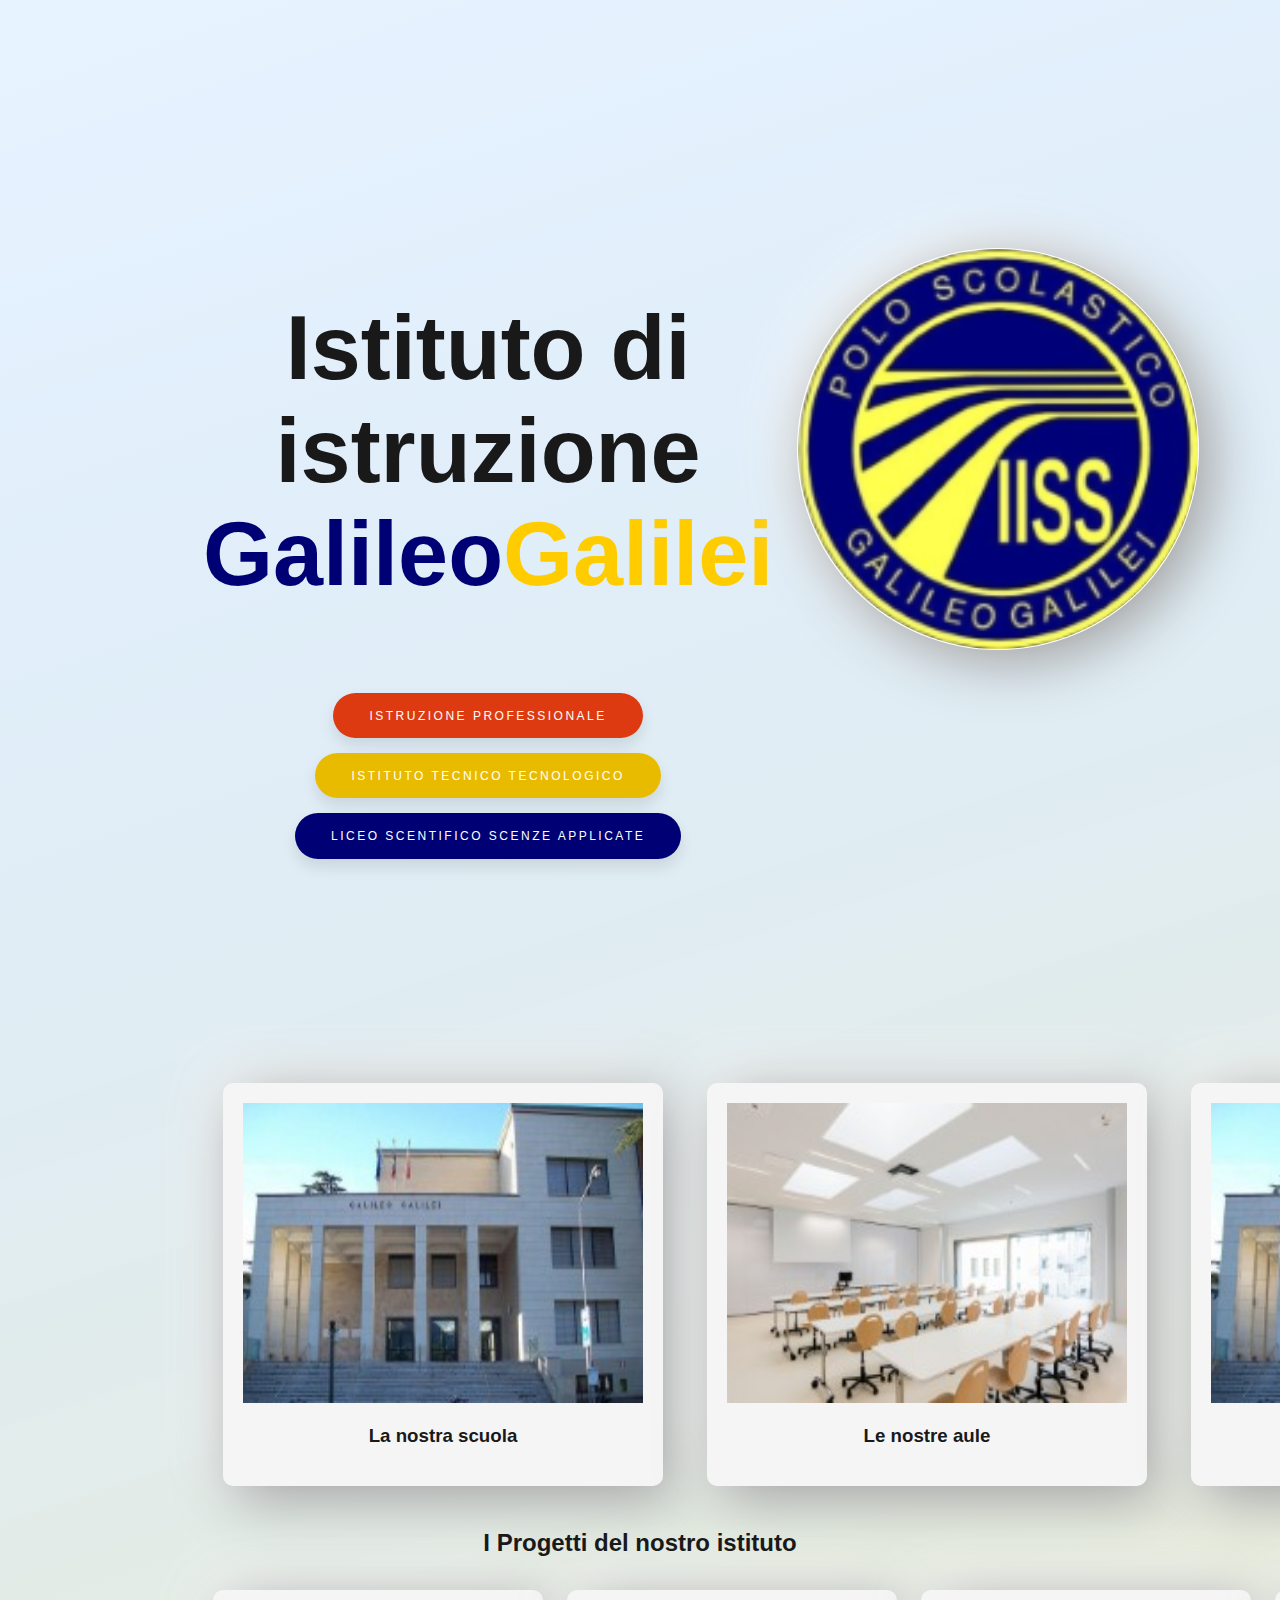
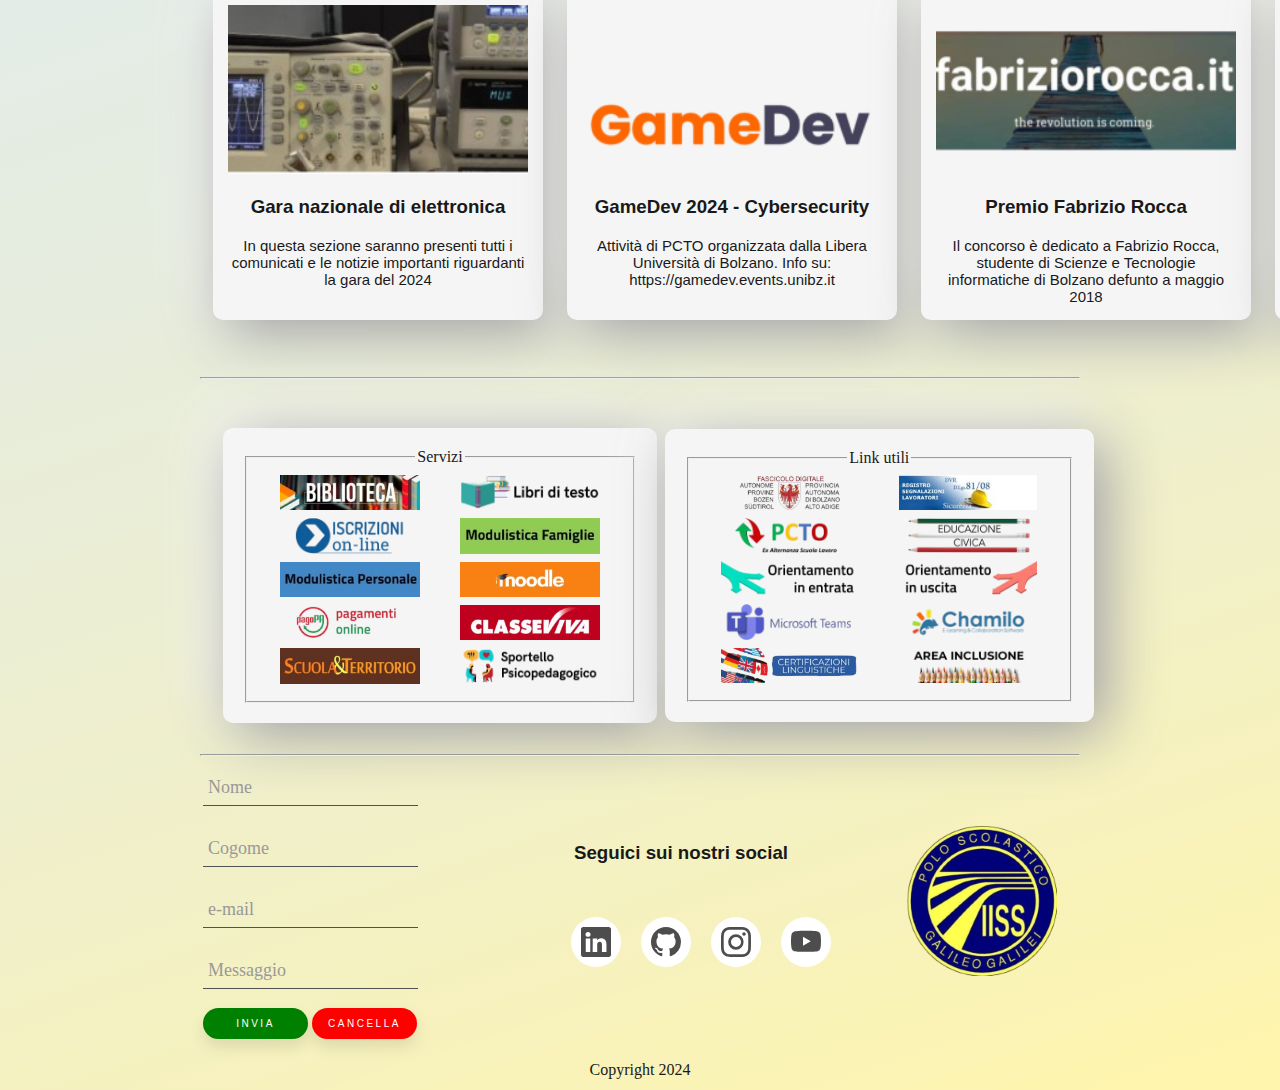
<file: galilei concept page --old/index.html>
<!DOCTYPE html>
<html lang="it">

<head>
  <meta charset="UTF-8" />
  <meta name="viewport" content="initial-scale=1.0" />
  <title>Home</title>
  <link rel="stylesheet" href="./style-1.css" />
</head>

<body>
  <table class="table-1">
    <tr>
      <td>
        <h1>
          Istituto di istruzione<br /><span style="color: rgb(0, 0, 117)">Galileo</span><span
            style="color: rgb(255, 204, 0)">Galilei</span>
        </h1>
      </td>
      <td>
        <img src="images/logo.png" alt="logo" class="logo-section" />
      </td>
    </tr>
    <tr>
      <td>
        <a href="altre pagine/indirizzi/istruzione Professionale.html">
          <button class="button-1">istruzione Professionale</button>
        </a>
        <a href="altre pagine/indirizzi/Istituto tecnico Tecnologico.html">
          <button class="button-2">Istituto tecnico Tecnologico</button>
        </a>
        <a href="altre pagine/indirizzi/Liceo scentifico scenze applicate.html">
          <button class="button-3">Liceo scentifico scenze applicate</button>
        </a>
      </td>
    </tr>
  </table>
  <br />
  <br />
  <br />
  <br />
  <br />
  <br />
  <br />
  <br />
  <br />
  <br />
  <br />
  <table style="width: 100%" id="sezione-iniziale">
    <tr>
      <td>
        <section>
          <center>
            <a href="altre pagine/La nostra scuola.html">
              <img src="images/galieo galilei facciata.jpg" alt="foto" class="imagini" />
            </a>
            <h3>La nostra scuola</h3>
          </center>
        </section>
      </td>
      <td>
        <section>
          <center>
            <a href="altre pagine/Le nostre aule.html">
              <img src="images/Klassenraum_STP_1 (1).jpg" alt="foto" class="imagini" />
            </a>
            <h3>Le nostre aule</h3>
          </center>
        </section>
      </td>
      <td>
        <section>
          <center>
            <a href="altre pagine/La nostra scuola.html">
              <img src="images/galieo galilei facciata.jpg" alt="foto" class="imagini" />
            </a>
            <h3>La nostra scuola</h3>
          </center>
        </section>
      </td>
    </tr>
  </table>

  <div align="center">
    <h2 align="center">I Progetti del nostro istituto</h2>
    <table>
      <tr>
        <td>
          <section class="sezione-progetti">
            <center>
              <img src="images/img-1.jpg" alt="01" class="immagini-progetti" />
            </center>
            <h3>Gara nazionale di elettronica</h3>
            <p>
              In questa sezione saranno presenti tutti i comunicati e le
              notizie importanti riguardanti la gara del 2024
            </p>
          </section>
        </td>
        <td>
          <section class="sezione-progetti">
            <center>
              <img src="images/img-2.png" alt="02" class="immagini-progetti" />
            </center>
            <h3>GameDev 2024 - Cybersecurity</h3>
            <p>
              Attività di PCTO organizzata dalla Libera Università di Bolzano.
              Info su: https://gamedev.events.unibz.it
            </p>
          </section>
        </td>
        <td>
          <section class="sezione-progetti">
            <center>
              <img src="images/img-3.png" alt="03" class="immagini-progetti" />
            </center>
            <h3>Premio Fabrizio Rocca</h3>
            <p>
              Il concorso è dedicato a Fabrizio Rocca, studente di Scienze e
              Tecnologie informatiche di Bolzano defunto a maggio 2018
            </p>
          </section>
        </td>
        <td>
          <section class="sezione-progetti">
            <center>
              <img src="images/img-4.png" alt="04" class="immagini-progetti" />
            </center>
            <h3>Colletta Alimentare</h3>
            <p>
              Facciamo un gesto concreto insieme Dona la tua spesa per aiutare
              chi è in difficoltà Fai la spesa per chi non può fare la spesa
            </p>
          </section>
        </td>
      </tr>
    </table>
  </div>
  <br />
  <br />
  <hr>
  <br>
  <div align="center">
    <table>
      <tr>
        <td>
          <center>
            <section class="sezioni">
              <fieldset>
                <legend align="center">Servizi</legend>
                <table>
                  <tr>
                    <td>
                      <img src="images/immagini-servizi/img-5.jpg" alt="05" class="link" />
                    </td>
                    <td>
                      <img src="images/immagini-servizi/img-6.png" alt="06" class="link" />
                    </td>
                  </tr>
                  <tr>
                    <td>
                      <img src="images/immagini-servizi/img-7.png" alt="07" class="link" />
                    </td>
                    <td>
                      <img src="images/immagini-servizi/img-8.jpg" alt="08" class="link" />
                    </td>
                  </tr>
                  <tr>
                    <td>
                      <img src="images/immagini-servizi/img-9.jpg" alt="09" class="link" />
                    </td>
                    <td>
                      <img src="images/immagini-servizi/img-10.png" alt="010" class="link" />
                    </td>
                  </tr>
                  <tr>
                    <td>
                      <img src="images/immagini-servizi/img-11.png" alt="011" class="link" />
                    </td>
                    <td>
                      <img src="images/immagini-servizi/img-12.png" alt="012" class="link" />
                    </td>
                  </tr>
                  <tr>
                    <td>
                      <img src="images/immagini-servizi/img-13.png" alt="013" class="link" />
                    </td>
                    <td>
                      <img src="images/immagini-servizi/img-14.png" alt="014" class="link" />
                    </td>
                  </tr>
                </table>
              </fieldset>
            </section>
          </center>
        </td>
        <td>
          <center>
            <section class="sezioni">
              <fieldset>
                <legend align="center">Link utili</legend>
                <table>
                  <tr>
                    <td>
                      <img src="images/immagini-link_utili/img-15.png" alt="015" class="link" />
                    </td>
                    <td>
                      <img src="images/immagini-link_utili/img-24.png" alt="024" class="link" />
                    </td>
                  </tr>
                  <tr>
                    <td>
                      <img src="images/immagini-link_utili/img-23.png" alt="023" class="link" />
                    </td>
                    <td>
                      <img src="images/immagini-link_utili/img-22.png" alt="022" class="link" />
                    </td>
                  </tr>
                  <tr>
                    <td>
                      <img src="images/immagini-link_utili/img-21.png" alt="021" class="link" />
                    </td>
                    <td>
                      <img src="images/immagini-link_utili/img-20.png" alt="020" class="link" />
                    </td>
                  </tr>
                  <tr>
                    <td>
                      <img src="images/immagini-link_utili/img-19.png" alt="019" class="link" />
                    </td>
                    <td>
                      <img src="images/immagini-link_utili/img-18.png" alt="018" class="link" />
                    </td>
                  </tr>
                  <tr>
                    <td>
                      <img src="images/immagini-link_utili/img-17.png" alt="017" class="link" />
                    </td>
                    <td>
                      <img src="images/immagini-link_utili/img-16.png" alt="016" class="link" />
                    </td>
                  </tr>
                </table>
              </fieldset>
            </section>
          </center>
        </td>
      </tr>
    </table>
  </div>
  <hr>
  <footer>
    <table class="tabella-contatti">
      <tr>
        <td class="td-1">
          <div class="wave-group">
            <input required="" type="text" class="input">
            <span class="bar"></span>
            <label class="label">
              <span class="label-char" style="--index: 0">N</span>
              <span class="label-char" style="--index: 1">o</span>
              <span class="label-char" style="--index: 2">m</span>
              <span class="label-char" style="--index: 3">e</span>
            </label>
          </div>
          <br>
        </td>
        <td rowspan="5">
          <h3>Seguici sui nostri social</h3>
          <br>
          <ul class="example-2">
            <li class="icon-content">
              <a href="https://linkedin.com/" aria-label="LinkedIn" data-social="linkedin">
                <div class="filled"></div>
                <svg xmlns="http://www.w3.org/2000/svg" width="16" height="16" fill="currentColor"
                  class="bi bi-linkedin" viewBox="0 0 16 16" xml:space="preserve">
                  <path
                    d="M0 1.146C0 .513.526 0 1.175 0h13.65C15.474 0 16 .513 16 1.146v13.708c0 .633-.526 1.146-1.175 1.146H1.175C.526 16 0 15.487 0 14.854zm4.943 12.248V6.169H2.542v7.225zm-1.2-8.212c.837 0 1.358-.554 1.358-1.248-.015-.709-.52-1.248-1.342-1.248S2.4 3.226 2.4 3.934c0 .694.521 1.248 1.327 1.248zm4.908 8.212V9.359c0-.216.016-.432.08-.586.173-.431.568-.878 1.232-.878.869 0 1.216.662 1.216 1.634v3.865h2.401V9.25c0-2.22-1.184-3.252-2.764-3.252-1.274 0-1.845.7-2.165 1.193v.025h-.016l.016-.025V6.169h-2.4c.03.678 0 7.225 0 7.225z"
                    fill="currentColor"></path>
                </svg>
              </a>
              <div class="tooltip">LinkedIn</div>
            </li>
            <li class="icon-content">
              <a href="https://www.github.com/" aria-label="GitHub" data-social="github">
                <div class="filled"></div>
                <svg xmlns="http://www.w3.org/2000/svg" width="16" height="16" fill="currentColor" class="bi bi-github"
                  viewBox="0 0 16 16" xml:space="preserve">
                  <path
                    d="M8 0C3.58 0 0 3.58 0 8c0 3.54 2.29 6.53 5.47 7.59.4.07.55-.17.55-.38 0-.19-.01-.82-.01-1.49-2.01.37-2.53-.49-2.69-.94-.09-.23-.48-.94-.82-1.13-.28-.15-.68-.52-.01-.53.63-.01 1.08.58 1.23.82.72 1.21 1.87.87 2.33.66.07-.52.28-.87.51-1.07-1.78-.2-3.64-.89-3.64-3.95 0-.87.31-1.59.82-2.15-.08-.2-.36-1.02.08-2.12 0 0 .67-.21 2.2.82.64-.18 1.32-.27 2-.27s1.36.09 2 .27c1.53-1.04 2.2-.82 2.2-.82.44 1.1.16 1.92.08 2.12.51.56.82 1.27.82 2.15 0 3.07-1.87 3.75-3.65 3.95.29.25.54.73.54 1.48 0 1.07-.01 1.93-.01 2.2 0 .21.15.46.55.38A8.01 8.01 0 0 0 16 8c0-4.42-3.58-8-8-8"
                    fill="currentColor"></path>
                </svg>
              </a>
              <div class="tooltip">GitHub</div>
            </li>
            <li class="icon-content">
              <a href="https://www.instagram.com/" aria-label="Instagram" data-social="instagram">
                <div class="filled"></div>
                <svg xmlns="http://www.w3.org/2000/svg" width="16" height="16" fill="currentColor"
                  class="bi bi-instagram" viewBox="0 0 16 16" xml:space="preserve">
                  <path
                    d="M8 0C5.829 0 5.556.01 4.703.048 3.85.088 3.269.222 2.76.42a3.9 3.9 0 0 0-1.417.923A3.9 3.9 0 0 0 .42 2.76C.222 3.268.087 3.85.048 4.7.01 5.555 0 5.827 0 8.001c0 2.172.01 2.444.048 3.297.04.852.174 1.433.372 1.942.205.526.478.972.923 1.417.444.445.89.719 1.416.923.51.198 1.09.333 1.942.372C5.555 15.99 5.827 16 8 16s2.444-.01 3.298-.048c.851-.04 1.434-.174 1.943-.372a3.9 3.9 0 0 0 1.416-.923c.445-.445.718-.891.923-1.417.197-.509.332-1.09.372-1.942C15.99 10.445 16 10.173 16 8s-.01-2.445-.048-3.299c-.04-.851-.175-1.433-.372-1.941a3.9 3.9 0 0 0-.923-1.417A3.9 3.9 0 0 0 13.24.42c-.51-.198-1.092-.333-1.943-.372C10.443.01 10.172 0 7.998 0zm-.717 1.442h.718c2.136 0 2.389.007 3.232.046.78.035 1.204.166 1.486.275.373.145.64.319.92.599s.453.546.598.92c.11.281.24.705.275 1.485.039.843.047 1.096.047 3.231s-.008 2.389-.047 3.232c-.035.78-.166 1.203-.275 1.485a2.5 2.5 0 0 1-.599.919c-.28.28-.546.453-.92.598-.28.11-.704.24-1.485.276-.843.038-1.096.047-3.232.047s-2.39-.009-3.233-.047c-.78-.036-1.203-.166-1.485-.276a2.5 2.5 0 0 1-.92-.598 2.5 2.5 0 0 1-.6-.92c-.109-.281-.24-.705-.275-1.485-.038-.843-.046-1.096-.046-3.233s.008-2.388.046-3.231c.036-.78.166-1.204.276-1.486.145-.373.319-.64.599-.92s.546-.453.92-.598c.282-.11.705-.24 1.485-.276.738-.034 1.024-.044 2.515-.045zm4.988 1.328a.96.96 0 1 0 0 1.92.96.96 0 0 0 0-1.92m-4.27 1.122a4.109 4.109 0 1 0 0 8.217 4.109 4.109 0 0 0 0-8.217m0 1.441a2.667 2.667 0 1 1 0 5.334 2.667 2.667 0 0 1 0-5.334"
                    fill="currentColor"></path>
                </svg>
              </a>
              <div class="tooltip">Instagram</div>
            </li>
            <li class="icon-content">
              <a href="https://youtube.com/" aria-label="Youtube" data-social="youtube">
                <div class="filled"></div>
                <svg xmlns="http://www.w3.org/2000/svg" width="16" height="16" fill="currentColor" class="bi bi-youtube"
                  viewBox="0 0 16 16" xml:space="preserve">
                  <path
                    d="M8.051 1.999h.089c.822.003 4.987.033 6.11.335a2.01 2.01 0 0 1 1.415 1.42c.101.38.172.883.22 1.402l.01.104.022.26.008.104c.065.914.073 1.77.074 1.957v.075c-.001.194-.01 1.108-.082 2.06l-.008.105-.009.104c-.05.572-.124 1.14-.235 1.558a2.01 2.01 0 0 1-1.415 1.42c-1.16.312-5.569.334-6.18.335h-.142c-.309 0-1.587-.006-2.927-.052l-.17-.006-.087-.004-.171-.007-.171-.007c-1.11-.049-2.167-.128-2.654-.26a2.01 2.01 0 0 1-1.415-1.419c-.111-.417-.185-.986-.235-1.558L.09 9.82l-.008-.104A31 31 0 0 1 0 7.68v-.123c.002-.215.01-.958.064-1.778l.007-.103.003-.052.008-.104.022-.26.01-.104c.048-.519.119-1.023.22-1.402a2.01 2.01 0 0 1 1.415-1.42c.487-.13 1.544-.21 2.654-.26l.17-.007.172-.006.086-.003.171-.007A100 100 0 0 1 7.858 2zM6.4 5.209v4.818l4.157-2.408z"
                    fill="currentColor"></path>
                </svg>
              </a>
              <div class="tooltip">Youtube</div>
            </li>
          </ul>

        </td>
        <td rowspan="5">
          <img src="images/logo.png" alt="logo-section">
        </td>
      </tr>
      <tr>
        <td class="td-1">
          <div class="wave-group">
            <input required="" type="text" class="input">
            <span class="bar"></span>
            <label class="label">
              <span class="label-char" style="--index: 0">C</span>
              <span class="label-char" style="--index: 1">o</span>
              <span class="label-char" style="--index: 2">g</span>
              <span class="label-char" style="--index: 3">o</span>
              <span class="label-char" style="--index: 4">m</span>
              <span class="label-char" style="--index: 5">e</span>
            </label>
          </div>
          <br>
        </td>
      </tr>
      <tr>
        <td class="td-1">
          <div class="wave-group">
            <input required="" type="email" class="input">
            <span class="bar"></span>
            <label class="label">
              <span class="label-char" style="--index: 0">e</span>
              <span class="label-char" style="--index: 1">-</span>
              <span class="label-char" style="--index: 2">m</span>
              <span class="label-char" style="--index: 3">a</span>
              <span class="label-char" style="--index: 4">i</span>
              <span class="label-char" style="--index: 5">l</span>
            </label>
          </div>
          <br>
        </td>
      </tr>
      <tr>
        <td class="td-1">
          <div class="wave-group">
            <input required="" type="email" class="input">
            <span class="bar"></span>
            <label class="label">
              <span class="label-char" style="--index: 0">M</span>
              <span class="label-char" style="--index: 1">e</span>
              <span class="label-char" style="--index: 2">s</span>
              <span class="label-char" style="--index: 3">s</span>
              <span class="label-char" style="--index: 4">a</span>
              <span class="label-char" style="--index: 5">g</span>
              <span class="label-char" style="--index: 6">g</span>
              <span class="label-char" style="--index: 7">i</span>
              <span class="label-char" style="--index: 8">o</span>
            </label>
          </div>
        </td>
      </tr>
      <tr>
        <td class="td-1">
          <input type="submit" name="submit" value="Invia" class="button-form-1">
          <input type="reset" name="reset" value="Cancella" class="button-form-2">
        </td>
      </tr>
      <tr>
        <td colspan="3">
          <br>
          Copyright 2024
        </td>
      </tr>
    </table>
  </footer>
</body>

</html>
</file>
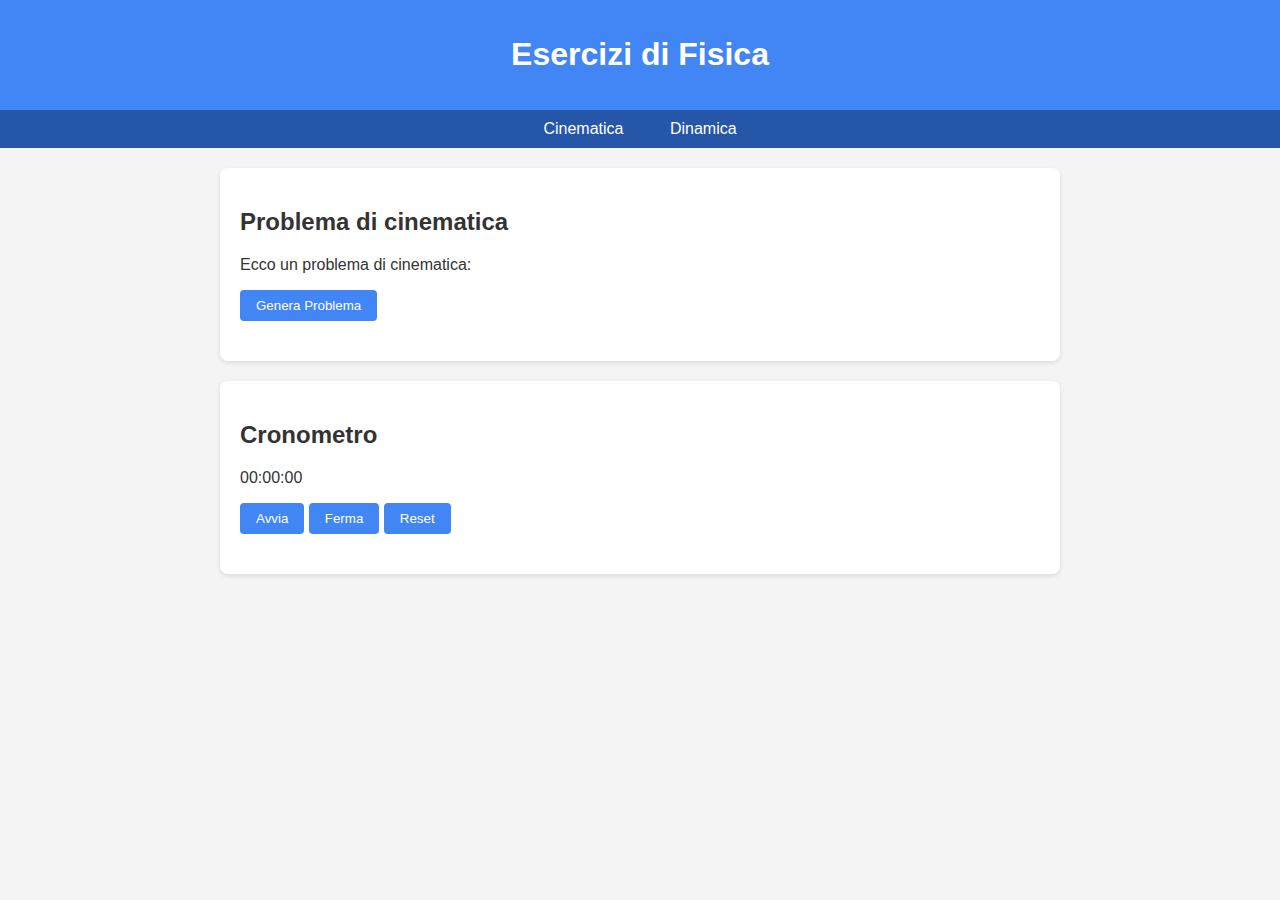
<file: genereatore esercizi fisica/index.html>
<!DOCTYPE html>
<html lang="it">
<head>
    <meta charset="UTF-8">
    <meta name="viewport" content="width=device-width, initial-scale=1.0">
    <title>Esercizi di Fisica</title>
    
    <link rel="stylesheet" href="styles.css">
</head>
<body>
    <header>
        <h1>Esercizi di Fisica</h1>
    </header>

    <nav>
        <a href="#cinematica">Cinematica</a>
        <a href="#dinamica">Dinamica</a>
    </nav>

    <div class="container">
        <section id="cinematica">
            <h2>Problema di cinematica</h2>
            <p>Ecco un problema di cinematica:</p>
            <p id="problema"></p>
            <button onclick="generaProblema()">Genera Problema</button>
        </section>
    </div>

    <div class="container">
        <section id="cronometro">
            <h2>Cronometro</h2>
            <p id="timer">00:00:00</p>
            <button onclick="startCronometro()">Avvia</button>
            <button onclick="stopCronometro()">Ferma</button>
            <button onclick="resetCronometro()">Reset</button>
        </section>
    </div>
    
    <script src="scripts.js"></script>
</body>
</html>
</file>
<file: galilei concept page --old/style-1.css>
body {
  margin-left: 200px;
  margin-right: 200px;
  color: rgb(25, 25, 26);

  background: linear-gradient(
    342deg,
    hsl(52.68, 100%, 83.92%) 0%,
    hsl(52.68, 100%, 83.92%) 1%,
    hsla(52.85, 97.91%, 83.95%, 0.992) 1%,
    hsla(52.85, 97.91%, 83.95%, 0.992) 2%,
    hsla(53.02, 95.8%, 83.98%, 0.984) 2%,
    hsla(53.02, 95.8%, 83.98%, 0.984) 3%,
    hsla(53.21, 93.68%, 84.01%, 0.976) 3%,
    hsla(53.21, 93.68%, 84.01%, 0.976) 4%,
    hsla(53.41, 91.55%, 84.04%, 0.968) 4%,
    hsla(53.41, 91.55%, 84.04%, 0.968) 5%,
    hsla(53.62, 89.4%, 84.07%, 0.961) 5%,
    hsla(53.62, 89.4%, 84.07%, 0.961) 6%,
    hsla(53.84, 87.24%, 84.09%, 0.953) 6%,
    hsla(53.84, 87.24%, 84.09%, 0.953) 7%,
    hsla(54.08, 85.07%, 84.11%, 0.945) 7%,
    hsla(54.08, 85.07%, 84.11%, 0.945) 8%,
    hsla(54.34, 82.88%, 84.13%, 0.937) 8%,
    hsla(54.34, 82.88%, 84.13%, 0.937) 9%,
    hsla(54.61, 80.68%, 84.15%, 0.929) 9%,
    hsla(54.61, 80.68%, 84.15%, 0.929) 10%,
    hsla(54.89, 78.47%, 84.17%, 0.921) 10%,
    hsla(54.89, 78.47%, 84.17%, 0.921) 11%,
    hsla(55.2, 76.26%, 84.19%, 0.913) 11%,
    hsla(55.2, 76.26%, 84.19%, 0.913) 12%,
    hsla(55.53, 74.03%, 84.2%, 0.905) 12%,
    hsla(55.53, 74.03%, 84.2%, 0.905) 13%,
    hsla(55.89, 71.79%, 84.21%, 0.898) 13%,
    hsla(55.89, 71.79%, 84.21%, 0.898) 14%,
    hsla(56.27, 69.55%, 84.22%, 0.89) 14%,
    hsla(56.27, 69.55%, 84.22%, 0.89) 15%,
    hsla(56.68, 67.29%, 84.23%, 0.882) 15%,
    hsla(56.68, 67.29%, 84.23%, 0.882) 16%,
    hsla(57.12, 65.03%, 84.24%, 0.874) 16%,
    hsla(57.12, 65.03%, 84.24%, 0.874) 17%,
    hsla(57.6, 62.76%, 84.25%, 0.866) 17%,
    hsla(57.6, 62.76%, 84.25%, 0.866) 18%,
    hsla(58.11, 60.49%, 84.25%, 0.858) 18%,
    hsla(58.11, 60.49%, 84.25%, 0.858) 19%,
    hsla(58.68, 58.21%, 84.26%, 0.85) 19%,
    hsla(58.68, 58.21%, 84.26%, 0.85) 20%,
    hsla(59.29, 55.92%, 84.26%, 0.842) 20%,
    hsla(59.29, 55.92%, 84.26%, 0.842) 21%,
    hsla(59.95, 53.63%, 84.26%, 0.835) 21%,
    hsla(59.95, 53.63%, 84.26%, 0.835) 22%,
    hsla(60.68, 52.23%, 84.35%, 0.827) 22%,
    hsla(60.68, 52.23%, 84.35%, 0.827) 23%,
    hsla(61.45, 50.87%, 84.44%, 0.819) 23%,
    hsla(61.45, 50.87%, 84.44%, 0.819) 24%,
    hsla(62.28, 49.5%, 84.54%, 0.811) 24%,
    hsla(62.28, 49.5%, 84.54%, 0.811) 25%,
    hsla(63.18, 48.12%, 84.63%, 0.803) 25%,
    hsla(63.18, 48.12%, 84.63%, 0.803) 26%,
    hsla(64.14, 46.72%, 84.73%, 0.795) 26%,
    hsla(64.14, 46.72%, 84.73%, 0.795) 27%,
    hsla(65.19, 45.3%, 84.82%, 0.787) 27%,
    hsla(65.19, 45.3%, 84.82%, 0.787) 28%,
    hsla(66.31, 43.87%, 84.91%, 0.779) 28%,
    hsla(66.31, 43.87%, 84.91%, 0.779) 29%,
    hsla(67.54, 42.42%, 85%, 0.772) 29%,
    hsla(67.54, 42.42%, 85%, 0.772) 30%,
    hsla(68.87, 40.95%, 85.09%, 0.764) 30%,
    hsla(68.87, 40.95%, 85.09%, 0.764) 31%,
    hsla(70.33, 39.47%, 85.18%, 0.756) 31%,
    hsla(70.33, 39.47%, 85.18%, 0.756) 32%,
    hsla(71.92, 37.97%, 85.26%, 0.748) 32%,
    hsla(71.92, 37.97%, 85.26%, 0.748) 33%,
    hsla(73.67, 36.46%, 85.35%, 0.74) 33%,
    hsla(73.67, 36.46%, 85.35%, 0.74) 34%,
    hsla(75.61, 34.93%, 85.44%, 0.732) 34%,
    hsla(75.61, 34.93%, 85.44%, 0.732) 35%,
    hsla(77.75, 33.38%, 85.52%, 0.724) 35%,
    hsla(77.75, 33.38%, 85.52%, 0.724) 36%,
    hsla(80.14, 31.82%, 85.61%, 0.716) 36%,
    hsla(80.14, 31.82%, 85.61%, 0.716) 37%,
    hsla(82.81, 30.24%, 85.69%, 0.708) 37%,
    hsla(82.81, 30.24%, 85.69%, 0.708) 38%,
    hsla(85.82, 28.65%, 85.77%, 0.701) 38%,
    hsla(85.82, 28.65%, 85.77%, 0.701) 39%,
    hsla(89.24, 27.03%, 85.85%, 0.693) 39%,
    hsla(89.24, 27.03%, 85.85%, 0.693) 40%,
    hsla(93.14, 25.41%, 85.93%, 0.685) 40%,
    hsla(93.14, 25.41%, 85.93%, 0.685) 41%,
    hsla(97.64, 23.76%, 86.01%, 0.677) 41%,
    hsla(97.64, 23.76%, 86.01%, 0.677) 42%,
    hsla(102.88, 22.1%, 86.09%, 0.669) 42%,
    hsla(102.88, 22.1%, 86.09%, 0.669) 43%,
    hsla(109.06, 20.42%, 86.17%, 0.661) 43%,
    hsla(109.06, 20.42%, 86.17%, 0.661) 44%,
    hsla(116.44, 18.72%, 86.25%, 0.653) 44%,
    hsla(116.44, 18.72%, 86.25%, 0.653) 45%,
    hsla(124.96, 18.27%, 86.12%, 0.645) 45%,
    hsla(124.96, 18.27%, 86.12%, 0.645) 46%,
    hsla(132.96, 18.71%, 85.83%, 0.638) 46%,
    hsla(132.96, 18.71%, 85.83%, 0.638) 47%,
    hsla(140.29, 19.13%, 85.54%, 0.63) 47%,
    hsla(140.29, 19.13%, 85.54%, 0.63) 48%,
    hsla(147.04, 19.55%, 85.25%, 0.622) 48%,
    hsla(147.04, 19.55%, 85.25%, 0.622) 49%,
    hsla(153.26, 19.95%, 84.96%, 0.614) 49%,
    hsla(153.26, 19.95%, 84.96%, 0.614) 50%,
    hsla(159.01, 20.34%, 84.67%, 0.606) 50%,
    hsla(159.01, 20.34%, 84.67%, 0.606) 51%,
    hsla(164.34, 20.72%, 84.38%, 0.598) 51%,
    hsla(164.34, 20.72%, 84.38%, 0.598) 52%,
    hsla(169.28, 21.09%, 84.08%, 0.59) 52%,
    hsla(169.28, 21.09%, 84.08%, 0.59) 53%,
    hsla(173.88, 21.45%, 83.79%, 0.582) 53%,
    hsla(173.88, 21.45%, 83.79%, 0.582) 54%,
    hsla(178.17, 21.8%, 83.49%, 0.575) 54%,
    hsla(178.17, 21.8%, 83.49%, 0.575) 55%,
    hsla(182.09, 23.13%, 83.33%, 0.567) 55%,
    hsla(182.09, 23.13%, 83.33%, 0.567) 56%,
    hsla(185.37, 25.25%, 83.27%, 0.559) 56%,
    hsla(185.37, 25.25%, 83.27%, 0.559) 57%,
    hsla(188.12, 27.36%, 83.22%, 0.551) 57%,
    hsla(188.12, 27.36%, 83.22%, 0.551) 58%,
    hsla(190.46, 29.45%, 83.16%, 0.543) 58%,
    hsla(190.46, 29.45%, 83.16%, 0.543) 59%,
    hsla(192.47, 31.53%, 83.1%, 0.535) 59%,
    hsla(192.47, 31.53%, 83.1%, 0.535) 60%,
    hsla(194.21, 33.59%, 83.04%, 0.527) 60%,
    hsla(194.21, 33.59%, 83.04%, 0.527) 61%,
    hsla(195.73, 35.64%, 82.97%, 0.519) 61%,
    hsla(195.73, 35.64%, 82.97%, 0.519) 62%,
    hsla(197.08, 37.68%, 82.91%, 0.512) 62%,
    hsla(197.08, 37.68%, 82.91%, 0.512) 63%,
    hsla(198.27, 39.7%, 82.84%, 0.504) 63%,
    hsla(198.27, 39.7%, 82.84%, 0.504) 64%,
    hsla(199.34, 41.7%, 82.77%, 0.496) 64%,
    hsla(199.34, 41.7%, 82.77%, 0.496) 65%,
    hsla(200.29, 43.69%, 82.7%, 0.488) 65%,
    hsla(200.29, 43.69%, 82.7%, 0.488) 66%,
    hsla(201.15, 45.66%, 82.63%, 0.48) 66%,
    hsla(201.15, 45.66%, 82.63%, 0.48) 67%,
    hsla(201.93, 47.61%, 82.55%, 0.472) 67%,
    hsla(201.93, 47.61%, 82.55%, 0.472) 68%,
    hsla(202.64, 49.55%, 82.47%, 0.464) 68%,
    hsla(202.64, 49.55%, 82.47%, 0.464) 69%,
    hsla(203.28, 51.47%, 82.4%, 0.456) 69%,
    hsla(203.28, 51.47%, 82.4%, 0.456) 70%,
    hsla(203.87, 53.38%, 82.32%, 0.448) 70%,
    hsla(203.87, 53.38%, 82.32%, 0.448) 71%,
    hsla(204.41, 55.26%, 82.23%, 0.441) 71%,
    hsla(204.41, 55.26%, 82.23%, 0.441) 72%,
    hsla(204.9, 57.13%, 82.15%, 0.433) 72%,
    hsla(204.9, 57.13%, 82.15%, 0.433) 73%,
    hsla(205.36, 58.98%, 82.06%, 0.425) 73%,
    hsla(205.36, 58.98%, 82.06%, 0.425) 74%,
    hsla(205.78, 60.81%, 81.98%, 0.417) 74%,
    hsla(205.78, 60.81%, 81.98%, 0.417) 75%,
    hsla(206.17, 62.62%, 81.89%, 0.409) 75%,
    hsla(206.17, 62.62%, 81.89%, 0.409) 76%,
    hsla(206.52, 64.41%, 81.79%, 0.401) 76%,
    hsla(206.52, 64.41%, 81.79%, 0.401) 77%,
    hsla(206.85, 66.19%, 81.7%, 0.393) 77%,
    hsla(206.85, 66.19%, 81.7%, 0.393) 78%,
    hsla(207.16, 67.94%, 81.6%, 0.385) 78%,
    hsla(207.16, 67.94%, 81.6%, 0.385) 79%,
    hsla(207.45, 69.67%, 81.5%, 0.378) 79%,
    hsla(207.45, 69.67%, 81.5%, 0.378) 80%,
    hsla(207.71, 71.39%, 81.4%, 0.37) 80%,
    hsla(207.71, 71.39%, 81.4%, 0.37) 81%,
    hsla(207.96, 73.08%, 81.3%, 0.362) 81%,
    hsla(207.96, 73.08%, 81.3%, 0.362) 82%,
    hsla(208.19, 74.76%, 81.19%, 0.354) 82%,
    hsla(208.19, 74.76%, 81.19%, 0.354) 83%,
    hsla(208.4, 76.41%, 81.09%, 0.346) 83%,
    hsla(208.4, 76.41%, 81.09%, 0.346) 84%,
    hsla(208.6, 78.05%, 80.98%, 0.338) 84%,
    hsla(208.6, 78.05%, 80.98%, 0.338) 85%,
    hsla(208.78, 79.66%, 80.87%, 0.33) 85%,
    hsla(208.78, 79.66%, 80.87%, 0.33) 86%,
    hsla(208.95, 81.25%, 80.75%, 0.322) 86%,
    hsla(208.95, 81.25%, 80.75%, 0.322) 87%,
    hsla(209.11, 82.82%, 80.63%, 0.315) 87%,
    hsla(209.11, 82.82%, 80.63%, 0.315) 88%,
    hsla(209.25, 84.37%, 80.51%, 0.307) 88%,
    hsla(209.25, 84.37%, 80.51%, 0.307) 89%,
    hsla(209.39, 85.9%, 80.39%, 0.299) 89%,
    hsla(209.39, 85.9%, 80.39%, 0.299) 90%,
    hsla(209.52, 87.41%, 80.27%, 0.291) 90%,
    hsla(209.52, 87.41%, 80.27%, 0.291) 91%,
    hsla(209.63, 88.9%, 80.14%, 0.283) 91%,
    hsla(209.63, 88.9%, 80.14%, 0.283) 92%,
    hsla(209.74, 90.36%, 80.01%, 0.275) 92%,
    hsla(209.74, 90.36%, 80.01%, 0.275) 93%,
    hsla(209.84, 91.8%, 79.88%, 0.267) 93%,
    hsla(209.84, 91.8%, 79.88%, 0.267) 94%,
    hsla(209.93, 93.23%, 79.74%, 0.259) 94%,
    hsla(209.93, 93.23%, 79.74%, 0.259) 95%,
    hsla(210.02, 94.62%, 79.6%, 0.252) 95%,
    hsla(210.02, 94.62%, 79.6%, 0.252) 96%,
    hsla(210.09, 96%, 79.46%, 0.244) 96%,
    hsla(210.09, 96%, 79.46%, 0.244) 97%,
    hsla(210.16, 97.36%, 79.32%, 0.236) 97%,
    hsla(210.16, 97.36%, 79.32%, 0.236) 98%,
    hsla(210.22, 98.69%, 79.17%, 0.228) 98%,
    hsla(210.22, 98.69%, 79.17%, 0.228) 99%,
    hsla(210.28, 100%, 79.02%, 0.22) 99%,
    hsla(210.28, 100%, 79.02%, 0.22) 100%
  );
}

h1 {
  font-family: Arial, Helvetica, sans-serif;
  font-size: 90px;
}

h2,
h3,
h4,
h5,
h6 {
  font-family: Arial, Helvetica, sans-serif;
}

p {
  font-family: sans-serif;
  font-size: 15px;
}

section {
  padding: 20px;
  margin: 20px;
  background-color: rgb(245, 245, 245);
  border-radius: 10px;
  box-shadow: 11px 11px 60px #9a9a9a, -11px -11px 60px #ffffff;
  width: 400px;
}

#sezione-iniziale section {
  padding: 20px;
  margin: 20px;
  background-color: rgb(245, 245, 245);
  border-radius: 10px;
  box-shadow: 11px 11px 60px #9a9a9a, -11px -11px 60px #ffffff;
  width: 400px;
  transition: all 0.2s;
}

#sezione-iniziale section:hover {
  transform: scale(1.05);
}

td {
  text-align: center;
}

.td-1 {
  text-align: left;
}

.table-1 {
  margin-top: 225px;
  width: 100%;
}

.tabella-contatti {
  text-align: left;
  width: 100%;
}

.logo {
  height: 400px;
  margin-right: auto;
  margin-top: auto;
  margin-bottom: auto;
}

.logo-social {
  width: 70px;
  margin-right: 15px;
  margin-left: 15px;
}

.logo-section {
  height: 400px;
  margin-right: auto;
  margin-top: auto;
  margin-bottom: auto;
  padding: 1px;
  margin: 20px;
  background-color: #fff;
  border-radius: 100000000px;
  box-shadow: 11px 11px 60px #9a9a9a, -11px -11px 60px #ffffff;
}

.title-section {
  padding: 20px;
  margin: 20px;
  background-color: #fff;
  border-radius: 10px;
  box-shadow: 11px 11px 60px #9a9a9a, -11px -11px 60px #ffffff;
}

.sezione-progetti {
  padding: 15px;
  margin: 10px;
  background-color: rgb(245, 245, 245);
  border-radius: 10px;
  box-shadow: 11px 11px 60px #9a9a9a, -11px -11px 60px #ffffff;
  width: 300px;
  height: 300px;
  transition: all 0.2s;
}

.sezione-progetti:hover {
  transform: scale(1.04) rotate(1deg);
}

.sezioni {
  padding: 20px;
  margin: 20px;
  background-color: rgb(245, 245, 245);
  border-radius: 10px;
  box-shadow: 11px 11px 60px #9a9a9a, -11px -11px 60px #ffffff;
  width: 90%;
}

.button-1 {
  padding: 1.3em 3em;
  font-size: 12px;
  text-transform: uppercase;
  letter-spacing: 2.5px;
  font-weight: 500;
  color: white;
  background-color: rgb(221, 58, 17);
  border: none;
  border-radius: 45px;
  box-shadow: 0px 8px 15px rgba(0, 0, 0, 0.1);
  transition: all 0.3s ease 0s;
  cursor: pointer;
  outline: none;
  margin-top: 15px;
}

.button-1:hover {
  background-color: rgb(224, 237, 244);
  box-shadow: 0px 15px 20px rgba(221, 58, 17);
  color: black;
  transform: translateY(-7px);
}

.button-1:active {
  transform: translateY(-1px);
}

.button-2 {
  padding: 1.3em 3em;
  font-size: 12px;
  text-transform: uppercase;
  letter-spacing: 2.5px;
  font-weight: 500;
  color: white;
  background-color: rgb(233, 187, 0);
  border: none;
  border-radius: 45px;
  box-shadow: 0px 8px 15px rgba(0, 0, 0, 0.1);
  transition: all 0.3s ease 0s;
  cursor: pointer;
  outline: none;
  margin-top: 15px;
}

.button-2:hover {
  background-color: rgb(224, 237, 244);
  box-shadow: 0px 15px 20px rgba(233, 187, 0);
  color: black;
  transform: translateY(-7px);
}

.button-2:active {
  transform: translateY(-1px);
}

.button-3 {
  padding: 1.3em 3em;
  font-size: 12px;
  text-transform: uppercase;
  letter-spacing: 2.5px;
  font-weight: 500;
  color: white;
  background-color: rgb(0, 0, 117);
  border: none;
  border-radius: 45px;
  box-shadow: 0px 8px 15px rgba(0, 0, 0, 0.1);
  transition: all 0.3s ease 0s;
  cursor: pointer;
  outline: none;
  margin-top: 15px;
}

.button-3:hover {
  background-color: rgb(224, 237, 244);
  box-shadow: 0px 15px 20px rgba(0, 0, 117);
  color: black;
  transform: translateY(-7px);
}

.button-3:active {
  transform: translateY(-1px);
}

.button-form-1 {
  padding: 10px;
  font-size: 10px;
  text-transform: uppercase;
  letter-spacing: 2.5px;
  font-weight: 500;
  color: white;
  background-color: green;
  border: none;
  border-radius: 45px;
  box-shadow: 0px 8px 15px rgba(0, 0, 0, 0.1);
  transition: all 0.3s ease 0s;
  cursor: pointer;
  outline: none;
  margin-top: 15px;
  width: 105px;
}

.button-form-1:hover {
  background-color: rgb(224, 237, 244);
  box-shadow: 0px 15px 20px green;
  color: black;
  transform: translateY(-7px);
}

.button-form-1:active {
  transform: translateY(-1px);
}

.button-form-2 {
  padding: 10px;
  font-size: 10px;
  text-transform: uppercase;
  letter-spacing: 2.5px;
  font-weight: 500;
  color: white;
  background-color: red;
  border: none;
  border-radius: 45px;
  box-shadow: 0px 8px 15px rgba(0, 0, 0, 0.1);
  transition: all 0.3s ease 0s;
  cursor: pointer;
  outline: none;
  margin-top: 15px;
  width: 105px;
}

.button-form-2:hover {
  background-color: rgb(224, 237, 244);
  box-shadow: 0px 15px 20px red;
  color: black;
  transform: translateY(-7px);
}

.button-form-2:active {
  transform: translateY(-1px);
}

.imagini {
  height: 300px;
  width: 400px;
}

.immagini-progetti {
  width: 100%;
}

.link {
  width: 80%;
}

.wave-group {
  position: relative;
}

.wave-group .input {
  font-size: 16px;
  padding: 10px 10px 10px 5px;
  display: block;
  width: 200px;
  border: none;
  border-bottom: 1px solid #515151;
  background: transparent;
}

.wave-group .input:focus {
  outline: none;
}

.wave-group .label {
  color: #999;
  font-size: 18px;
  font-weight: normal;
  position: absolute;
  pointer-events: none;
  left: 5px;
  top: 10px;
  display: flex;
}

.wave-group .label-char {
  transition: 0.2s ease all;
  transition-delay: calc(var(--index) * .05s);
}

.wave-group .input:focus ~ label .label-char,
.wave-group .input:valid ~ label .label-char {
  transform: translateY(-20px);
  font-size: 14px;
  color: rgb(0, 0, 117);
}

.wave-group .bar {
  position: relative;
  display: block;
  width: 215px;
}

.wave-group .bar:before,.wave-group .bar:after {
  content: '';
  height: 2px;
  width: 0;
  bottom: 1px;
  position: absolute;
  background: rgb(0, 0, 117);
  transition: 0.2s ease all;
  -moz-transition: 0.2s ease all;
  -webkit-transition: 0.2s ease all;
}

.wave-group .bar:before {
  left: 50%;
}

.wave-group .bar:after {
  right: 50%;
}

.wave-group .input:focus ~ .bar:before,
.wave-group .input:focus ~ .bar:after {
  width: 50%;
}

ul {
  list-style: none;
}

.example-2 {
  display: flex;
  justify-content: center;
  align-items: center;
}
.example-2 .icon-content {
  margin: 0 10px;
  position: relative;
}
.example-2 .icon-content .tooltip {
  position: absolute;
  top: -30px;
  left: 50%;
  transform: translateX(-50%);
  color: #fff;
  padding: 6px 10px;
  border-radius: 5px;
  opacity: 0;
  visibility: hidden;
  font-size: 14px;
  transition: all 0.3s ease;
}
.example-2 .icon-content:hover .tooltip {
  opacity: 1;
  visibility: visible;
  top: -50px;
}
.example-2 .icon-content a {
  position: relative;
  overflow: hidden;
  display: flex;
  justify-content: center;
  align-items: center;
  width: 50px;
  height: 50px;
  border-radius: 50%;
  color: #4d4d4d;
  background-color: #fff;
  transition: all 0.3s ease-in-out;
}
.example-2 .icon-content a:hover {
  box-shadow: 3px 2px 45px 0px rgb(0 0 0 / 12%);
}
.example-2 .icon-content a svg {
  position: relative;
  z-index: 1;
  width: 30px;
  height: 30px;
}
.example-2 .icon-content a:hover {
  color: white;
}
.example-2 .icon-content a .filled {
  position: absolute;
  top: auto;
  bottom: 0;
  left: 0;
  width: 100%;
  height: 0;
  background-color: #000;
  transition: all 0.3s ease-in-out;
}
.example-2 .icon-content a:hover .filled {
  height: 100%;
}

.example-2 .icon-content a[data-social="linkedin"] .filled,
.example-2 .icon-content a[data-social="linkedin"] ~ .tooltip {
  background-color: #0274b3;
}

.example-2 .icon-content a[data-social="github"] .filled,
.example-2 .icon-content a[data-social="github"] ~ .tooltip {
  background-color: #24262a;
}
.example-2 .icon-content a[data-social="instagram"] .filled,
.example-2 .icon-content a[data-social="instagram"] ~ .tooltip {
  background: linear-gradient(
    45deg,
    #405de6,
    #5b51db,
    #b33ab4,
    #c135b4,
    #e1306c,
    #fd1f1f
  );
}
.example-2 .icon-content a[data-social="youtube"] .filled,
.example-2 .icon-content a[data-social="youtube"] ~ .tooltip {
  background-color: #ff0000;
}
</file>
<file: genereatore esercizi fisica/styles.css>
body {
            font-family: 'Roboto', Arial, sans-serif;
            margin: 0;
            padding: 0;
            background-color: #f4f4f4;
            color: #333;
            overflow-x: hidden;
        }

        header {
            background-color: #4285f4;
            color: #fff;
            padding: 15px 0;
            text-align: center;
        }

        nav {
            background-color: #2556a7;
            padding: 10px 0;
            text-align: center;
        }

        nav a {
            color: #fff;
            text-decoration: none;
            padding: 12px 16px;
            transition: background-color 0.3s ease;
            border-radius: 5px;
            margin: 0 5px;
        }

        nav a:hover {
            background-color: #4285f4;
        }

        .container {
            max-width: 800px;
            margin: 20px auto;
            padding: 20px;
            background-color: #fff;
            box-shadow: 0 2px 5px rgba(0, 0, 0, 0.1);
            border-radius: 8px;
        }

        section {
            margin-bottom: 20px;
        }

        footer {
            background-color: #4285f4;
            color: #fff;
            text-align: center;
            padding: 10px 0;
            position: fixed;
            bottom: 0;
            width: 100%;
        }

        button {
            background-color: #4285f4;
            color: #fff;
            padding: 8px 16px;
            border: none;
            border-radius: 4px;
            cursor: pointer;
            transition: background-color 0.3s ease;
        }

        button:hover {
            background-color: #2556a7;
        }
</file>
